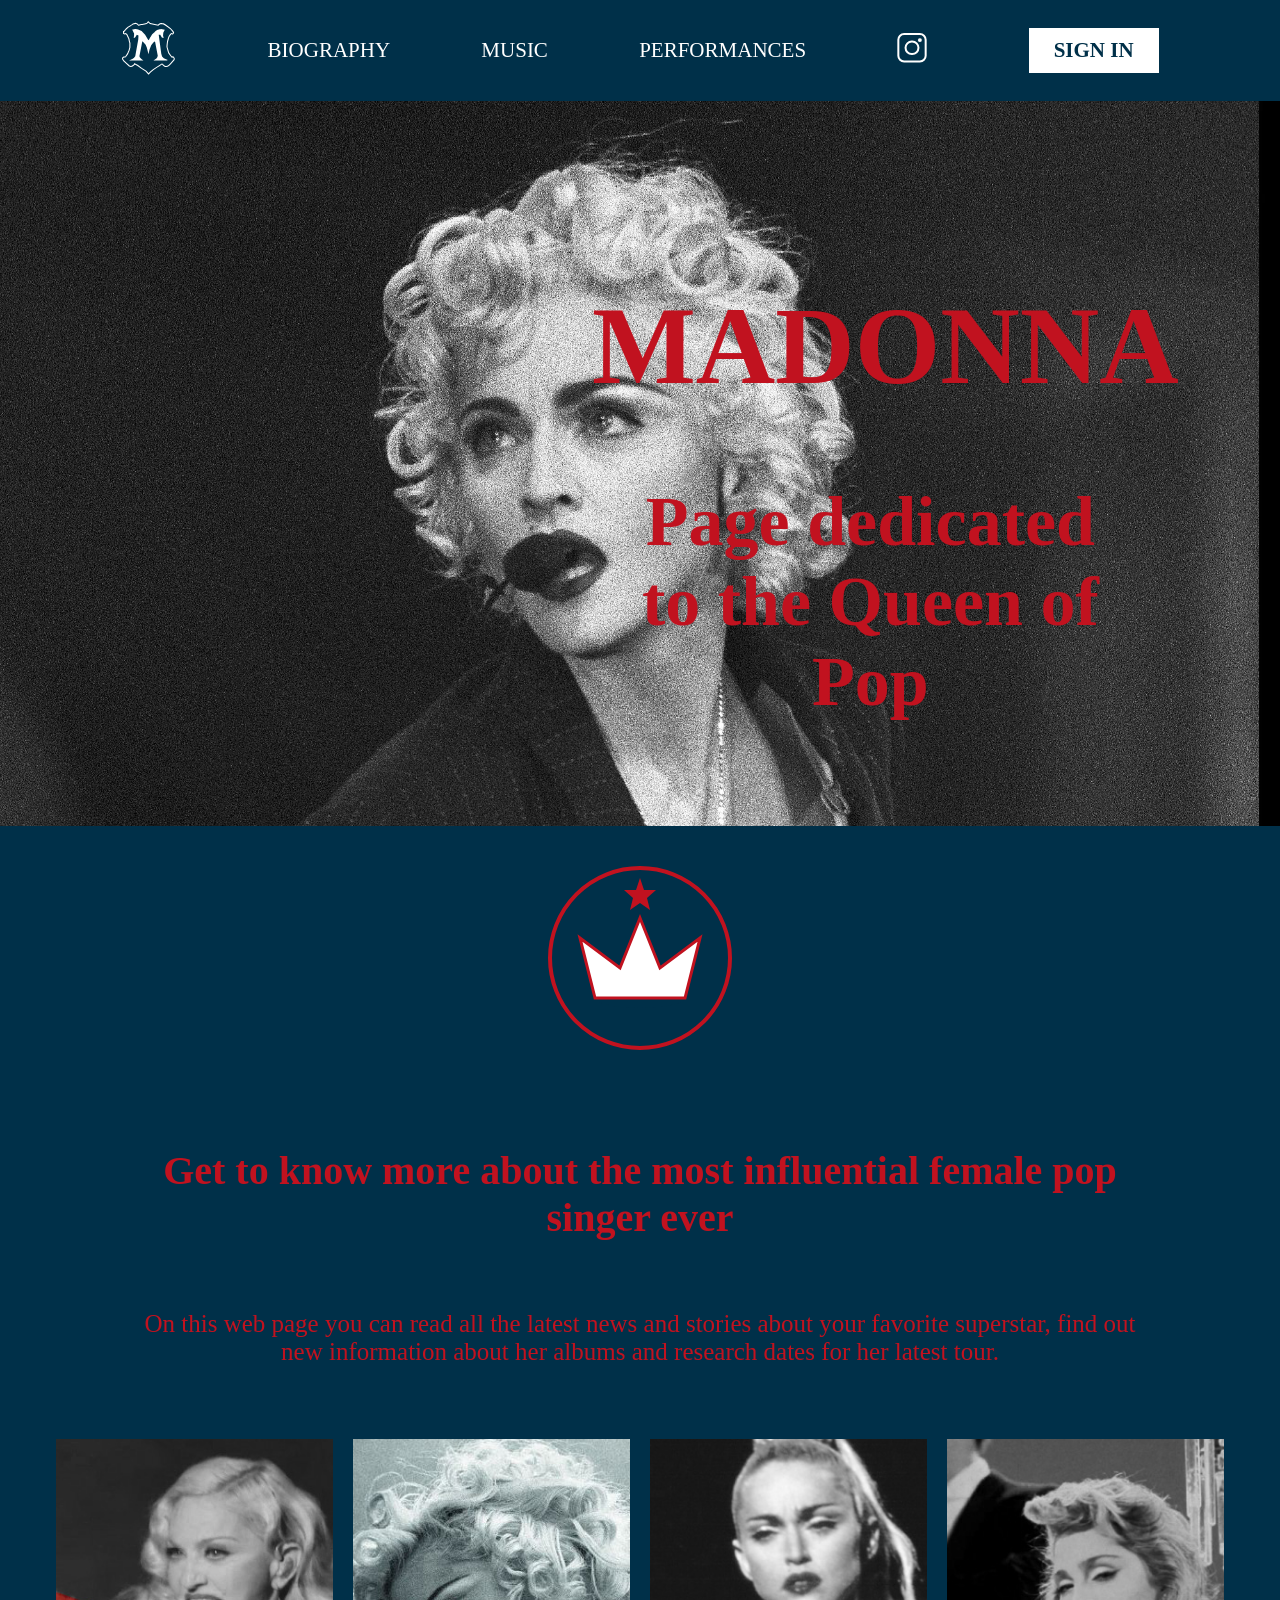
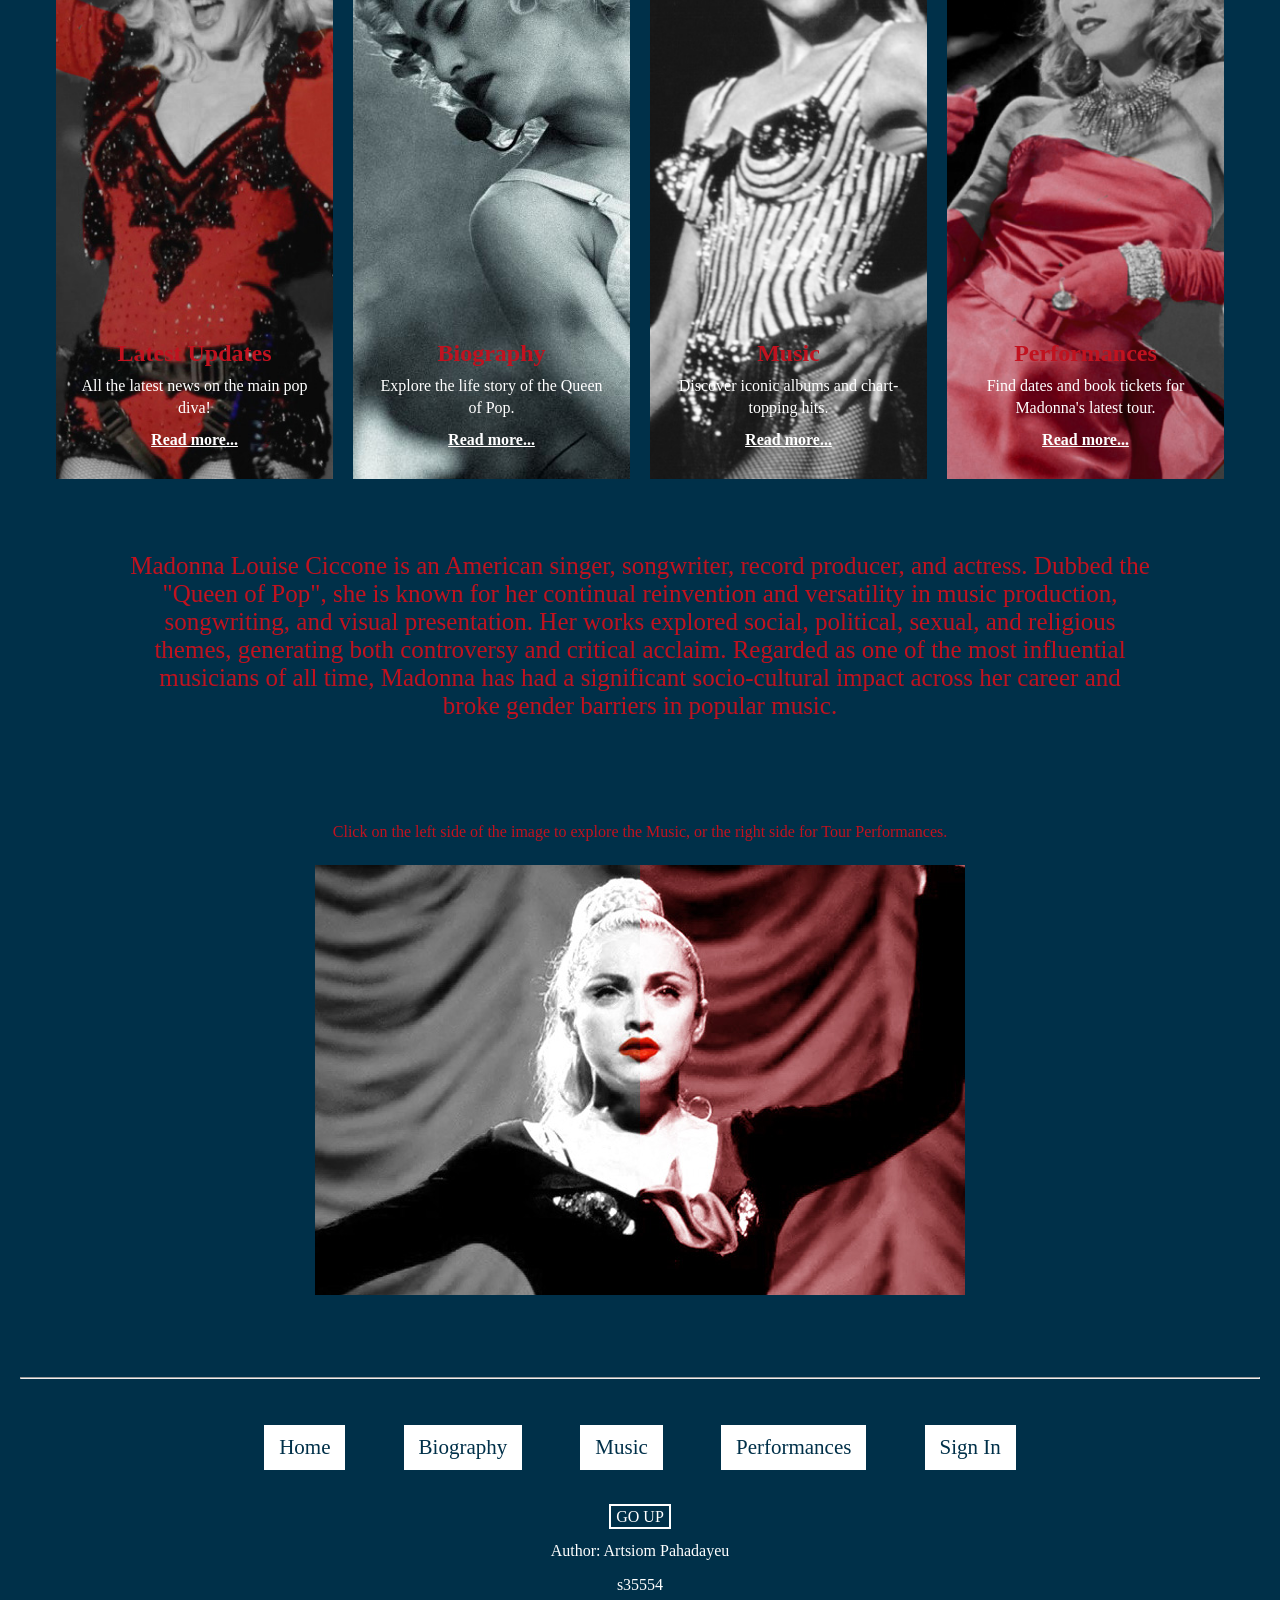
<file: index.html>
<!DOCTYPE html>
<html lang="en">
<head>
    <meta charset="UTF-8">
    <title>Madonna</title>
    <meta name="description" content="Web tutorials">
    <link rel="icon" type="image/svg+xml" href="M_logo.svg">
    <link rel="stylesheet" href="styles.css">
</head>
<body>
    
<header>
    <nav class="navbar">
        <div class="navdiv">
            <div class="navel">
                <a title="Main page" href="#">
                   <img src="M_logo.svg" alt="logo" style="width:55px;height:55px;">
                </a>
            </div>
            <div class="navel"><a href="bio.html">BIOGRAPHY</a></div>
            <div class="navel"><a href="index2.html">MUSIC</a></div>
            <div class="navel"><a href="perf.html">PERFORMANCES</a></div>
            <div class="navel">
                <a onclick="window.open('https://www.instagram.com/newrt_45/');">
                    <img src="ins.svg" alt="Instagram" style="width:30px;height:30px;">
                </a>
            </div>
            <button class="button1" onclick="location.href='signin.html'"><a href="signin.html">SIGN IN</a></button>
        </div>
    </nav>
    <div id="header-image-menu">
        <img src="m_header.jpeg" alt="Madonna Header">
    </div>
    
    <h1 style="position: absolute; top: 30%; left: 60%;
        transform: translate(-30%, -30%); color:#C1121F; 
        font-size: 110px; text-align:center; font-weight: bold;"><b>MADONNA</b></h1>
    <h2 style="position: absolute; top: 60%; left: 60%;
        transform: translate(-30%, -30%); color:#C1121F; 
        font-size: 70px; text-align:center;">Page dedicated to the Queen of Pop</h2>
</header>
<div class="svg-container">
    <svg width="200" height="200" viewBox="0 0 200 200" style="margin: 0 auto; display: block;">
        <circle cx="100" cy="100" r="90" fill="#003049" stroke="#C1121F" stroke-width="4"/>
        <ellipse cx="100" cy="140" rx="45" ry="10" fill="#003049"/>
        <polygon points="55,140 40,80 80,110 100,60 120,110 160,80 145,140" fill="white" stroke="#C1121F" stroke-width="3"/>
        <polygon class="animated-star" points="100,20 104,32 116,32 107,40 110,52 100,45 90,52 93,40 84,32 96,32" fill="#C1121F"/>
    </svg>
</div>
    
<div style="padding: 30px 10%; background-color: #003049; font-family: Garamond, serif;">
    <h1 style="color: #C1121F; text-align:center; font-size: 40px">Get to know more about the most influential female pop singer ever</h1>
    <br>
    <p style="color: #C1121F; text-align:center; font-size: 25px;">On this web page you can read all the latest news and stories about your favorite superstar, find out new information about her albums and research dates for her latest tour.</p>
</div>
    <br>
    <div class="grid-row">
        <div class="image-card">
            <img src="m1.jpg" alt="Home">
            <div class="overlay-text">
                <h3><b>Latest Updates</b></h3>
                <p>All the latest news on the main pop diva!</p>
                    <a href="index.html"><u>Read more...</u></a>
            </div>
        </div>

        <div class="image-card">
            <img src="m2.jpg" alt="Biography">
            <div class="overlay-text">
                <h3><b>Biography</b></h3>
                <p>Explore the life story of the Queen of Pop.</p>
                    <a href="bio.html"><u>Read more...</u></a>
            </div>
        </div>
        
        <div class="image-card">
            <img src="m3.jpeg" alt="Music">
            <div class="overlay-text">
                <h3><b>Music</b></h3>
                <p>Discover iconic albums and chart-topping hits.</p>
                <a href="index2.html"><u>Read more...</u></a>
            </div>
        </div>
        
        <div class="image-card">
            <img src="m4.jpg" alt="Performances">
            <div class="overlay-text">
                <h3><b>Performances</b></h3>
                <p>Find dates and book tickets for Madonna's latest tour.</p>
                    <a href="perf.html"><u>Read more...</u></a>
            </div>
        </div>
    </div>
    <br>
    <div>
        <p style="color: #C1121F; text-align:center; font-size: 25px; padding: 30px 10%;">Madonna Louise Ciccone is an American singer, songwriter, record producer, and actress. Dubbed the "Queen of Pop", she is known for her continual reinvention and versatility in music production, songwriting, and visual presentation. Her works explored social, political, sexual, and religious themes, generating both controversy and critical acclaim. Regarded as one of the most influential musicians of all time, Madonna has had a significant socio-cultural impact across her career and broke gender barriers in popular music.</p>
    </div>
<div class="map-container">
    <p style="color: #C1121F; margin-bottom: 1.5rem;">Click on the left side of the image to explore the Music, or the right side for Tour Performances.</p>
    
    <img src="m5.jpg" usemap="#madonnamap" alt="red madonna">
    <map name="madonnamap">
        <area shape="rect" coords="0,0,325,430" alt="Music Section" href="index2.html">
        <area shape="rect" coords="325,0,650,430" alt="Performances Section" href="perf.html">
    </map>
</div>
    


<footer style="background-color: #003049; color:white; padding: 20px; text-align: center;">
    <br>
          <hr style="height: 2px; color: white;">
    <br>
    <div class="footerlink">
         <button class="button2" onclick="location.href='index.html'">Home</button>
         <button class="button2" onclick="location.href='bio.html'">Biography</button>
         <button class="button2" onclick="location.href='index2.html'">Music</button>
         <button class="button2" onclick="location.href='perf.html'">Performances</button>
         <button class="button2" onclick="location.href='signin.html'">Sign In</button>
    </div>
    <br>
    <div>
        <a href="#" style="color: white; border: 2px solid white; padding: 2px 5px;">GO UP</a>
    </div>
    <p>Author: Artsiom Pahadayeu</p>
    <p>s35554</p>
</footer>

</body>
</html>
</file>
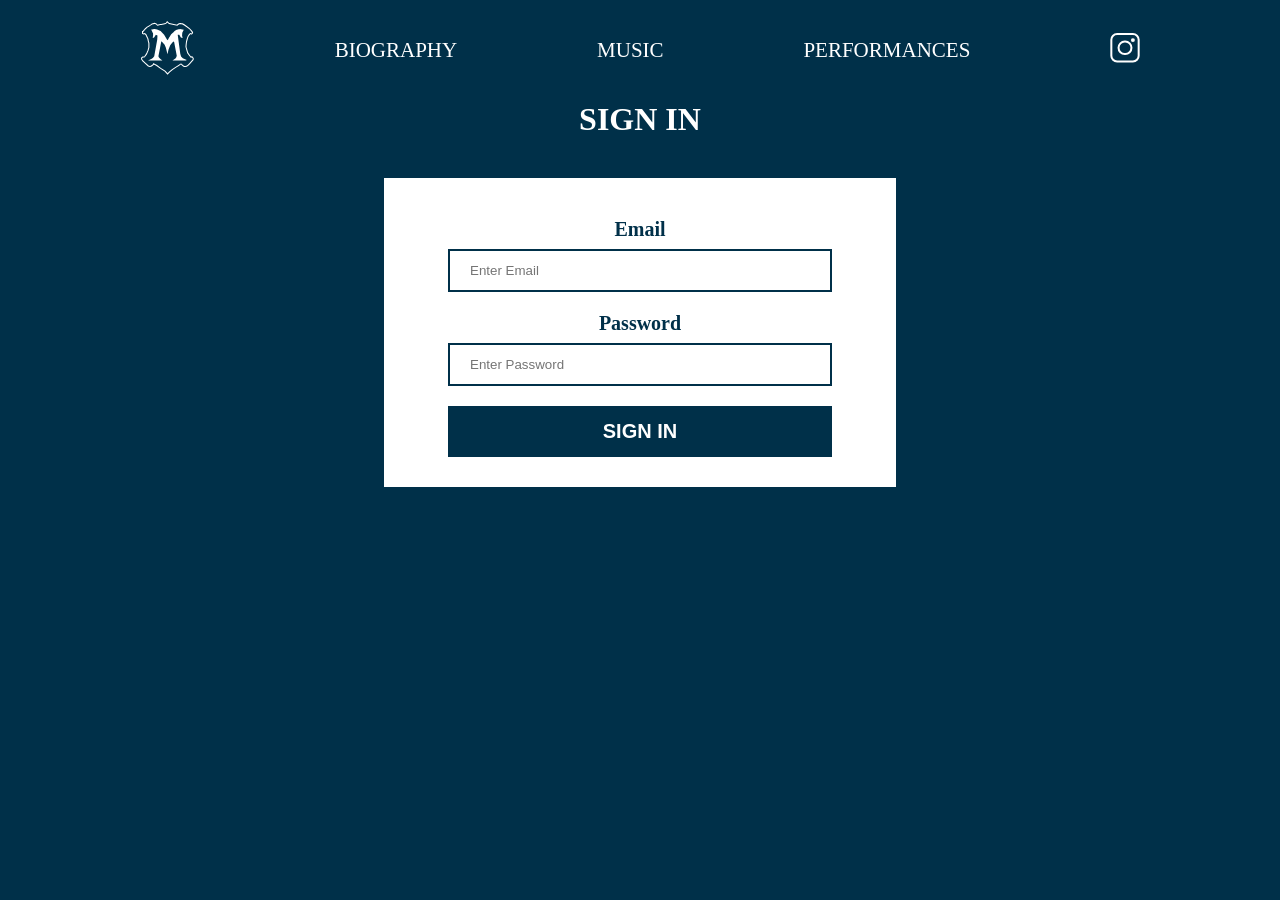
<file: signin.html>
<!DOCTYPE html>
<html lang="en">
<head>
    <meta charset="UTF-8">
    <title>Sign In</title>
    <meta name="login" content="signin">
    <style>
        * {
            text-decoration: none;
            box-sizing: border-box;
        }
        body {
            background-color: #003049;
            font-family: Garamond, serif;
            margin: 0;
            padding: 0;
            
        }
        header {
            text-align: center;
            
           
        }
        .navdiv {
            display: flex; 
            flex-direction: row; 
            align-items: center; 
            justify-content: space-evenly; 
            padding: 20px 0;
        }
        .navel a {
            font-family: Garamond, serif; 
            font-size: 21px; 
            color: white;
            display: inline-block;
            transition: transform 0.2s ease, color 0.2s ease;
        }
        .navel a:hover {
            color: #C1121F; 
            transform: scale(1.19);
        }
       
        
        header h2 {
            color: white; 
            margin: 0;
            font-size: 32px;
        }
        form {
            width: 40%;
            margin: 40px auto;
            border: none;
            background-color: white;
    
        }
        input[type=text], input[type=password] {
            width: 80%;
            padding: 12px 20px;
            margin: 8px auto 20px auto; 
            display: block; 
            border: 2px solid #003049;
            box-sizing: border-box;
        }

        button {
            background-color: #003049;
            color: white;
            padding: 14px 20px;
            margin: 15px auto 0 auto;
            display: block;
            border: none;
            width: 80%;
            font-size: 20px;
            transition: background-color 0.2s ease, transform 0.2s ease;
        }

        button:hover {
            background-color: #C1121F;
            transform: scale(1.03);
        }

        .container {
            padding: 30px 16px;
            text-align: center;
            font-size: 20px;
            color: #003049;
        }

        label {
            display: block;
            margin-top: 10px;
        }
         
    </style>
</head>
    
<body>
    <header>
        <nav class="navbar">
        <div class="navdiv">
            <div class="navel">
                <a title="Main page" href="index.html">
                    <img src="M_logo.svg" alt="logo" style="width:55px;height:55px;">
                </a>
            </div>
            <div class="navel"><a href="bio.html">BIOGRAPHY</a></div>
            <div class="navel"><a href="index2.html">MUSIC</a></div>
            <div class="navel"><a href="perf.html">PERFORMANCES</a></div>
            <div class="navel">
                <a onclick="window.open('https://www.instagram.com/newrt_45/');">
                    <img src="ins.svg" alt="Instagram" style="width:30px;height:30px;">
                </a>
            </div>
           
        </div>
    </nav>
        <h2 style="font-weight: bold">SIGN IN</h2>
    </header>

    <form action="action_page.php" method="post">
        <div class="container">
            <label for="uname"><b>Email</b></label>
            <input type="text" placeholder="Enter Email" name="uname" id="uname" required>

            <label for="psw"><b>Password</b></label>
            <input type="password" placeholder="Enter Password" name="psw" id="psw" required>

            <button type="submit"><b>SIGN IN</b></button>
        </div>
    </form>
</body>
</html>
</file>
<file: styles.css>
* {
    text-decoration: none;
    box-sizing: border-box;
}
body {
    font-family: Garamond, serif;
    margin: 0;
    padding: 0;
    background-color: #003049;
}
header {
    position: relative;
    background-color: #003049;
    overflow: hidden;
}
.navbar {
    background-color: #003049; 
    font-family: Garamond, serif; 
    padding: 0 30px; 
    width: 100%;
}
.navdiv {
    display: flex; 
    flex-direction: row; 
    align-items: center; 
    justify-content: space-evenly; 
    padding: 20px 0;
}
.navel a {
    font-family: Garamond, serif; 
    font-size: 21px; 
    color: white;
    display: inline-block;
    transition: transform 0.2s ease, color 0.2s ease;
}
.navel a:not(.logo-link):hover {
    color: #C1121F; 
    transform: scale(1.19);
}
.button1 {
    background-color: white; 
    margin-left: 10px; 
    padding: 10px; 
    width: 130px; 
    border: 0;
    cursor: pointer;
    transition: background-color 0.2s ease, transform 0.2s ease;
}
.button1 a {
    font-family: Garamond, serif; 
    font-weight: bold; 
    color: #003049; 
    font-size: 21px;
    transition: color 0.2s ease;
}
.button1:hover {
    background-color: #C1121F; 
    transform: scale(1.1);
}
.button1:hover a {
    color: white;
}
#header-image-menu img {
    width: 100%;
    height: auto;
    display: block;
}

.grid-row {
    display: grid; 
    grid-template-columns: repeat(auto-fit, minmax(16rem, 1fr)); 
    max-width: 75rem;
    margin: 0 auto;
    justify-content: center; 
    gap: 1.25rem;
    padding: 0 1rem;
    background-color: #003049;
}

.image-card {
    position: relative; 
    width: 100%;
    height: 40rem;
}

.image-card img {
    width: 100%;
    height: 100%;
    object-fit: cover; 
    display: block;
}

.overlay-text {
    position: absolute;
    bottom: 0;         
    left: 0;
    width: 100%;
    padding: 30px 20px;
    box-sizing: border-box;
    text-align: center;
    color: white;
}

.overlay-text h3 {
    margin: 0 0 8px 0;
    font-size: 24px;
    color: #C1121F;
}

.overlay-text p {
    margin: 0 0 12px 0;
    font-size: 16px;
    line-height: 1.4;
}
.overlay-text a {
    text-decoration: underline;
    color: white;
    font-weight: bold;
}
.overlay-text a:hover {
    color: #C1121F;
}

.svg-container {
    text-align: center;
    padding: 2rem;
    background-color: #003049;
}

.animated-star {
    transform-origin: center;
    animation: flashSteps 1.5s steps(4) infinite;
}

@keyframes flashSteps {
    0% { fill: #C1121F; transform: scale(1); }
    25% { fill: #FDF0D5; transform: scale(1.05); }
    50% { fill: #669BBC; transform: scale(0.95); }
    75% { fill: #003049; transform: scale(1.1); }
    100% { fill: #C1121F; transform: scale(1); }
}

.map-container {
    text-align: center;
    padding: 2rem 1rem;
}

.map-container img {
    max-width: 100%;
    height: auto;
}
.footerlink {
    display: flex;
    flex-direction: row; 
    align-items: center; 
    justify-content: space-evenly; 
    padding: 20px 0;
    margin: 0 15%;
}
.button2 {
    text-decoration: none;
    background-color: white;
    padding: 10px 15px;
    font-family: Garamond, serif;
    color: #003049;
    font-size: 21px;
    border: 0;
    cursor: pointer;
    transition: background-color 0.2s ease, color 0.2s ease;
}
.button2:hover {
    background-color: #C1121F; 
    color: white;
}
@media (max-width: 768px) {
    body {
        font-size: 14px; 
    }

    .navdiv {
        flex-direction: column;
        gap: 1rem;
    }

    header h1 {
        font-size: 12vw !important; 
        top: 25% !important;
    }
    header h2 {
        font-size: 5vw !important;
        top: 55% !important;
    }
    .grid-row {
        grid-template-columns: 1fr; 
        padding: 0 1.5rem;
    }

    .image-card {
        height: 30rem;
    }

    .footerlink {
        flex-direction: column;
        gap: 0.75rem;
        margin: 0;
    }

    .button2 {
        width: 100%;
    }
}
</file>
